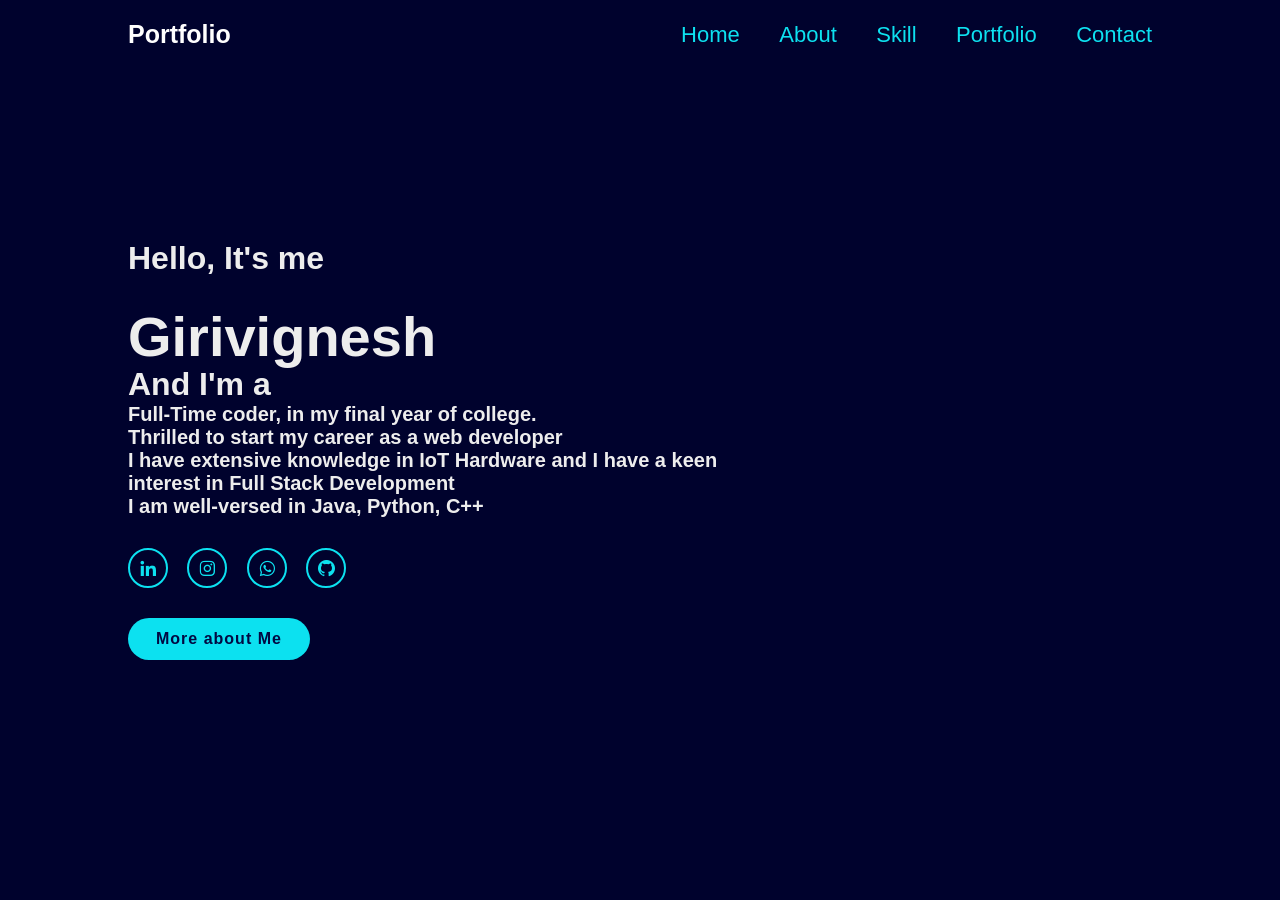
<file: index.html>
<!DOCTYPE html>
<html lang="en">
<head>
    <meta charset="UTF-8">
    <meta name="viewport" content="width=device-width, initial-scale=1.0">
    <title>Portfolio</title>
    <link rel="stylesheet" href="style.css">
    <link href='https://unpkg.com/boxicons@2.1.4/css/boxicons.min.css' rel='stylesheet'>
    
</head>
<body>
    <header class="header">
        <a href="#" class="logo">Portfolio</a>

        <nav class="navbar">
            <a href="#" style="--i:1;"class="active">Home</a>
            <a href="#" style="--i:2;">About</a>
            <a href="#" style="--i:3;">Skill</a>
            <a href="#" style="--i:4;">Portfolio</a>  
            <a href="#" style="--i:5;">Contact</a>
        </nav>
    </header>
    <section class="home">
        <div class="home-cnt">
            <h3>Hello, It's me</h3>
            <h1>Girivignesh</h1>
            <h3>And I'm a</h3>
            <p> Full-Time coder, in my final year of college.
                <br>Thrilled to start my career as a web developer 
                <br>I have extensive knowledge in IoT Hardware and I have a keen interest in <b>Full Stack Development</b>
                <br>I am well-versed in Java, Python, C++ 
            </p>
            <div class="home-sci">
                <a href="#" style="--i:7;"><i class='bx bxl-linkedin'></i></a>
                <a href="#" style="--i:8;"><i class='bx bxl-instagram' ></i></a>
                <a href="#" style="--i:9;"><i class='bx bxl-whatsapp' ></i></a>
                <a href="#" style="--i:10;"><i class='bx bxl-github' ></i></a>
            </div>
            <a href="#" class="btn-box">More about Me</a>
        </div>
    </section>
</body>
</html>
</file>
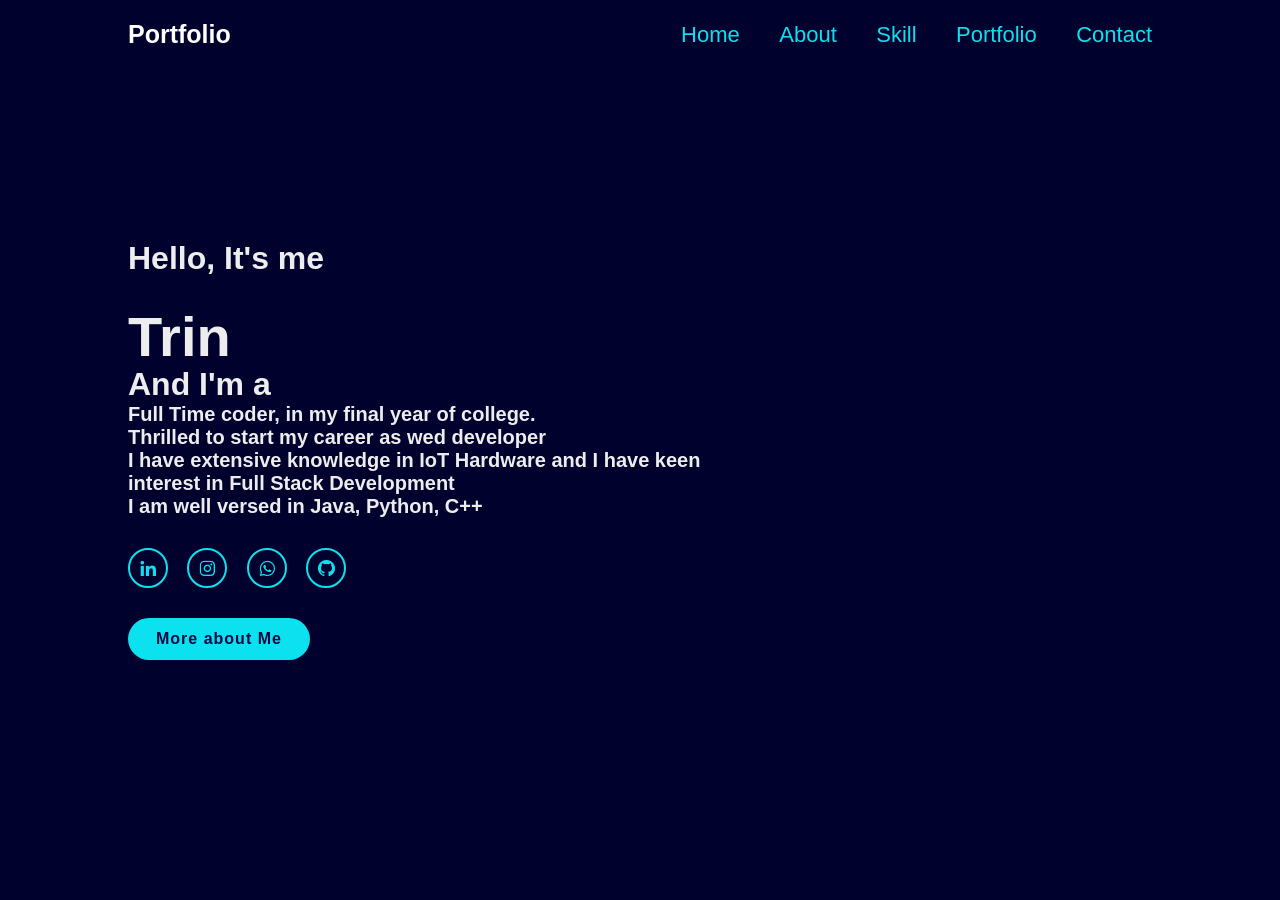
<file: portfolio.html>
<!DOCTYPE html>
<html lang="en">
<head>
    <meta charset="UTF-8">
    <meta name="viewport" content="width=device-width, initial-scale=1.0">
    <title>Portfolio</title>
    <link rel="stylesheet" href="style.css">
    <link href='https://unpkg.com/boxicons@2.1.4/css/boxicons.min.css' rel='stylesheet'>
    
</head>
<body>
    <header class="header">
        <a href="#" class="logo">Portfolio</a>

        <nav class="navbar">
            <a href="#" style="--i:1;"class="active">Home</a>
            <a href="#" style="--i:2;">About</a>
            <a href="#" style="--i:3;">Skill</a>
            <a href="#" style="--i:4;">Portfolio</a>  
            <a href="#" style="--i:5;">Contact</a>
        </nav>
    </header>
    <section class="home">
        <div class="home-cnt">
            <h3>Hello, It's me</h3>
            <h1>Trin</h1>
            <h3>And I'm a</h3>
            <p>Full Time coder, in my final year of college.
                <br>Thrilled to start my career as wed developer 
                <br>I have extensive knowledge in IoT Hardware and I have keen interest in <b>Full Stack Development</b>
                <br>I am well versed in Java, Python, C++ 
            </p>
            <div class="home-sci">
                <a href="#" style="--i:7;"><i class='bx bxl-linkedin'></i></a>
                <a href="#" style="--i:8;"><i class='bx bxl-instagram' ></i></a>
                <a href="#" style="--i:9;"><i class='bx bxl-whatsapp' ></i></a>
                <a href="#" style="--i:10;"><i class='bx bxl-github' ></i></a>
            </div>
            <a href="#" class="btn-box">More about Me</a>
        </div>
    </section>
</body>
</html>
</file>
<file: style.css>
*
{
    margin: 0;
    padding: 0;
    box-sizing: border-box;
    font-family: 'poppins',sans-serif;
}
body
{
    color: #ededed;
}
.header
{
    position: fixed;
    top:0;
    left: 0;
    width: 100%;
    padding: 20px 10%;
    background: transparent;
    display: flex;
    justify-content: space-between;
    align-items: center;
    z-index: 100;
}
.logo
{
    position: relative;
    font-size: 25px;
    color: #fff;
    text-decoration: none;
    font-weight: 600;
    cursor: default;
    opacity: 0;
    animation: sldryt 1s ease forwards;
}
.navbar a
{
    display: inline-block;
    font-size: 22px;
    color: rgba(13, 226, 241, 0.997);
    text-decoration: none;
    font-weight: 400;
    margin-left: 35px;
    transition: .5s ease forwards;
    opacity: 0;
    animation: sldtop ease 1s forwards;
    animation-delay: calc(0.2s * var(--i));
}
.navbar a:hover
{
    color: rgb(2, 9, 66);

}
.home
{
    position: relative;
    width: 100%;
    justify-content: space-between;
    height: 100vh;
    background: url(nv.avif) no-repeat;
    background-size: cover;
    background-position: center;
    display: flex;
    align-items: center;
    padding: 70px 10%;
}
.home-cnt
{
    max-width: 600px;
    font-weight: 700;
}
.home-cnt h3{
    font-size: 32px;
    font-weight: 700;
    opacity: 0;
    animation: sldbot ease 1s forwards;
    animation-delay: .7s;
}
.home-cnt h3:nth-last-of-type(2)
{
    margin-bottom: 30px;
    animation: sldtop ease 1s forwards;
    animation-delay: .7s;
}
.home-cnt h1
{
    font-size: 56px;
    font-weight: 700;
    margin: -3px 0;
    opacity: 0;
    animation: sldryt 1s ease forwards;
    animation-delay: 1s;
}
.home-cnt p
{
    font-size: 20px;
    opacity: 0;
    animation: sldlft 1s ease forwards;
    animation-delay: 1s;
}
.home-sci a
{
    display: inline-flex;
    justify-content: center;
    align-items: center;
    width: 40px;
    height: 40px;
    background: transparent;
    border: 2px solid  rgba(13, 226, 241, 0.997);
    border-radius: 50%;
    font-size: 20px;
    color: rgba(13, 226, 241, 0.997);
    text-decoration: none;
    margin: 30px 15px 30px 0;
    transition: .5s ease forwards;
    opacity: 0;
    animation: sldryt ease 1s forwards;
    animation-delay: calc(0.2s * var(--i));
}
.home-sci a:hover
{
    background: rgba(13, 226, 241, 0.997);
    color: rgb(2, 9, 66);
    box-shadow: 0px 0px 15px rgba(13, 226, 241, 0.997);
    transition: background ;
}
.btn-box
{
    display: inline-block;
    padding: 12px 28px;
    background: rgba(13, 226, 241, 0.997);
    border-radius: 40px;
    font-size: 16px;
    color: rgb(2, 9, 66);
    letter-spacing: 1px;
    text-decoration: none;
    font-weight: 600;
}
.btn-box:hover
{
    box-shadow: 0 0 5px rgba(13, 226, 241, 0.997),
    0 0 12px rgba(13, 226, 241, 0.997),
    0 0 25px rgba(13, 226, 241, 0.997),
    0 0 50px rgba(13, 226, 241, 0.997),
    0 0 75px rgba(13, 226, 241, 0.997);
}
@keyframes sldryt 
{
    0%{
        transform: translateX(-100px);
        opacity: 0;
    }
    100%{
        transform: translateX(0px);
        opacity: 1;
    }
}
@keyframes sldtop {
    0%{
        transform: translateY(100px);
        opacity: 0;
    }
    100%{
        transform: translateY(0);
        opacity: 1;
    }
}
@keyframes sldbot {
    0%{
        transform: translateY(-100px);
        opacity: 0;
    }
    100%{
        transform: translateY(0);
        opacity: 1;
    }
}
@keyframes sldlft 
{
    0%{
        transform: translateX(100px);
        opacity: 0;
    }
    100%{
        transform: translateX(0px);
        opacity: 1;
    }
}
</file>
